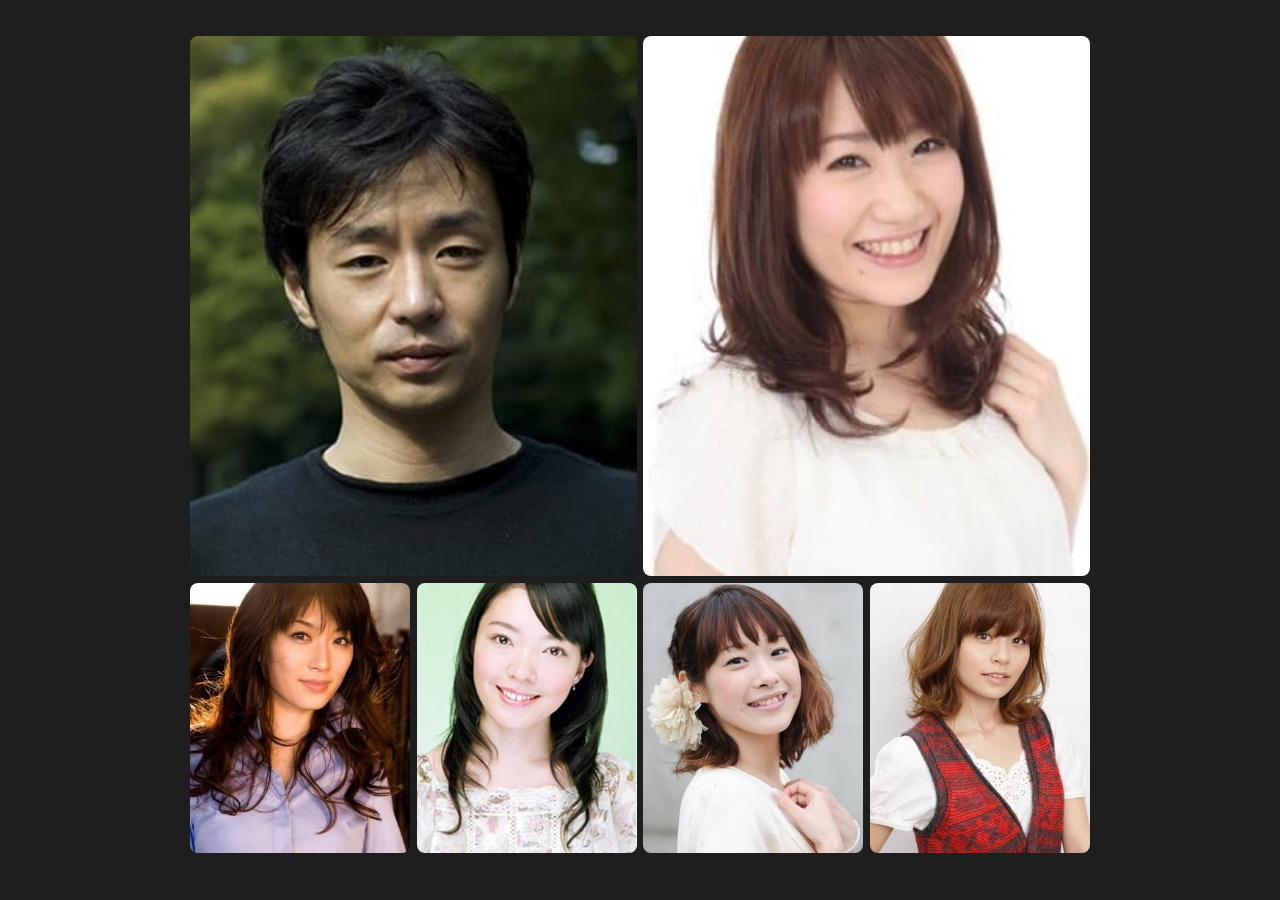
<file: actors-gallery.html>
<!DOCTYPE html>
<html lang="en">
<head>
    <meta charset="UTF-8">
    <meta http-equiv="X-UA-Compatible" content="IE=edge">
    <meta name="viewport" content="width=device-width, initial-scale=1.0">
    <link rel="stylesheet" href="css/actors-gallery.css">
    <title>Actors Gallery</title>
</head>
<body>

    <div class="container-actors">

        <div class="kenji">
            <div class="img">
                <img src="img/kenji.jpg" alt="">
            </div>
        </div>

        <div class="satomi">
            <div class="img">
                <img src="img/satomi.jpg" alt="">
            </div>
        </div>

        <div class="ayaka">
            <div class="img">
                <img src="img/ayaka.jpg" alt="">
            </div>
        </div>

        <div class="risa">
            <div class="img">
                <img src="img/risa.jpg" alt="">
            </div>
        </div>

        <div class="yuka">
            <div class="img">
                <img src="img/yuka.jpg" alt="">
            </div>
        </div>

        <div class="yoshimi">
            <div class="img">
                <img src="img/yoshimi.jpg" alt="">
            </div>
        </div>

    </div>

</body>
</html>
</file>
<file: css/actors-gallery.css>
*{
    margin: 0;
    padding: 0;
    box-sizing: border-box;
    /*border: 1px solid red;*/
}

body{
    background-color: #1e1e1e;
    color: #cccccc;
    animation: bg-color 20s infinite linear;
    overflow: hidden;
}

@keyframes bg-color{
    0%{
        background-color: #00001e;
    }
    33%{
        background-color: #001022;
    }
    67%{
        background-color: #100022;
    }
    100%{
        background-color: #00001e;
    }
}

.container-actors{
    width: 900px;
    height: 900px;
    margin: 0 auto;
    display: grid;
    grid-template-columns: repeat(4, 1fr);
    grid-template-rows: 60vh 30vh;
    gap: 0.75vh;
}

.container-actors > div{
    margin: 4vh auto;
    width: 100%;
    height: 100%;
}

.img{
    width: 100%;
    height: 100%;
}

.img img{
    width: 100%;
    height: 100%;
    border-radius: 0.5rem;
    object-fit: cover;
}

.kenji{
    grid-column: 1/3;
    grid-row: 1/2;
}

.satomi{
    grid-column: 3/5;
    grid-row: 1/2;
} 


@media (max-width: 568px){
    body{
        background-color: #00001e;
    }  

    .container-actors{
        width: auto;
        grid-template-columns: repeat(1, auto);
        grid-template-rows: repeat(6, 1fr);
        grid-template-areas: 
            "kenji"
            "satomi"
            "risa"
            "yuka"
            "ayaka"
            "yoshimi"
        ;
    }

    .kenji{
        grid-area: kenji;

    }

    .satomi{
        grid-area: satomi;
    }

    .risa{
        grid-area: risa;
    }

    .yuka{
        grid-area: yuka;
    }

    .ayaka{
        grid-area: ayaka;
    }

    .yoshimi{
        grid-area: yoshimi;
    }
}
</file>
